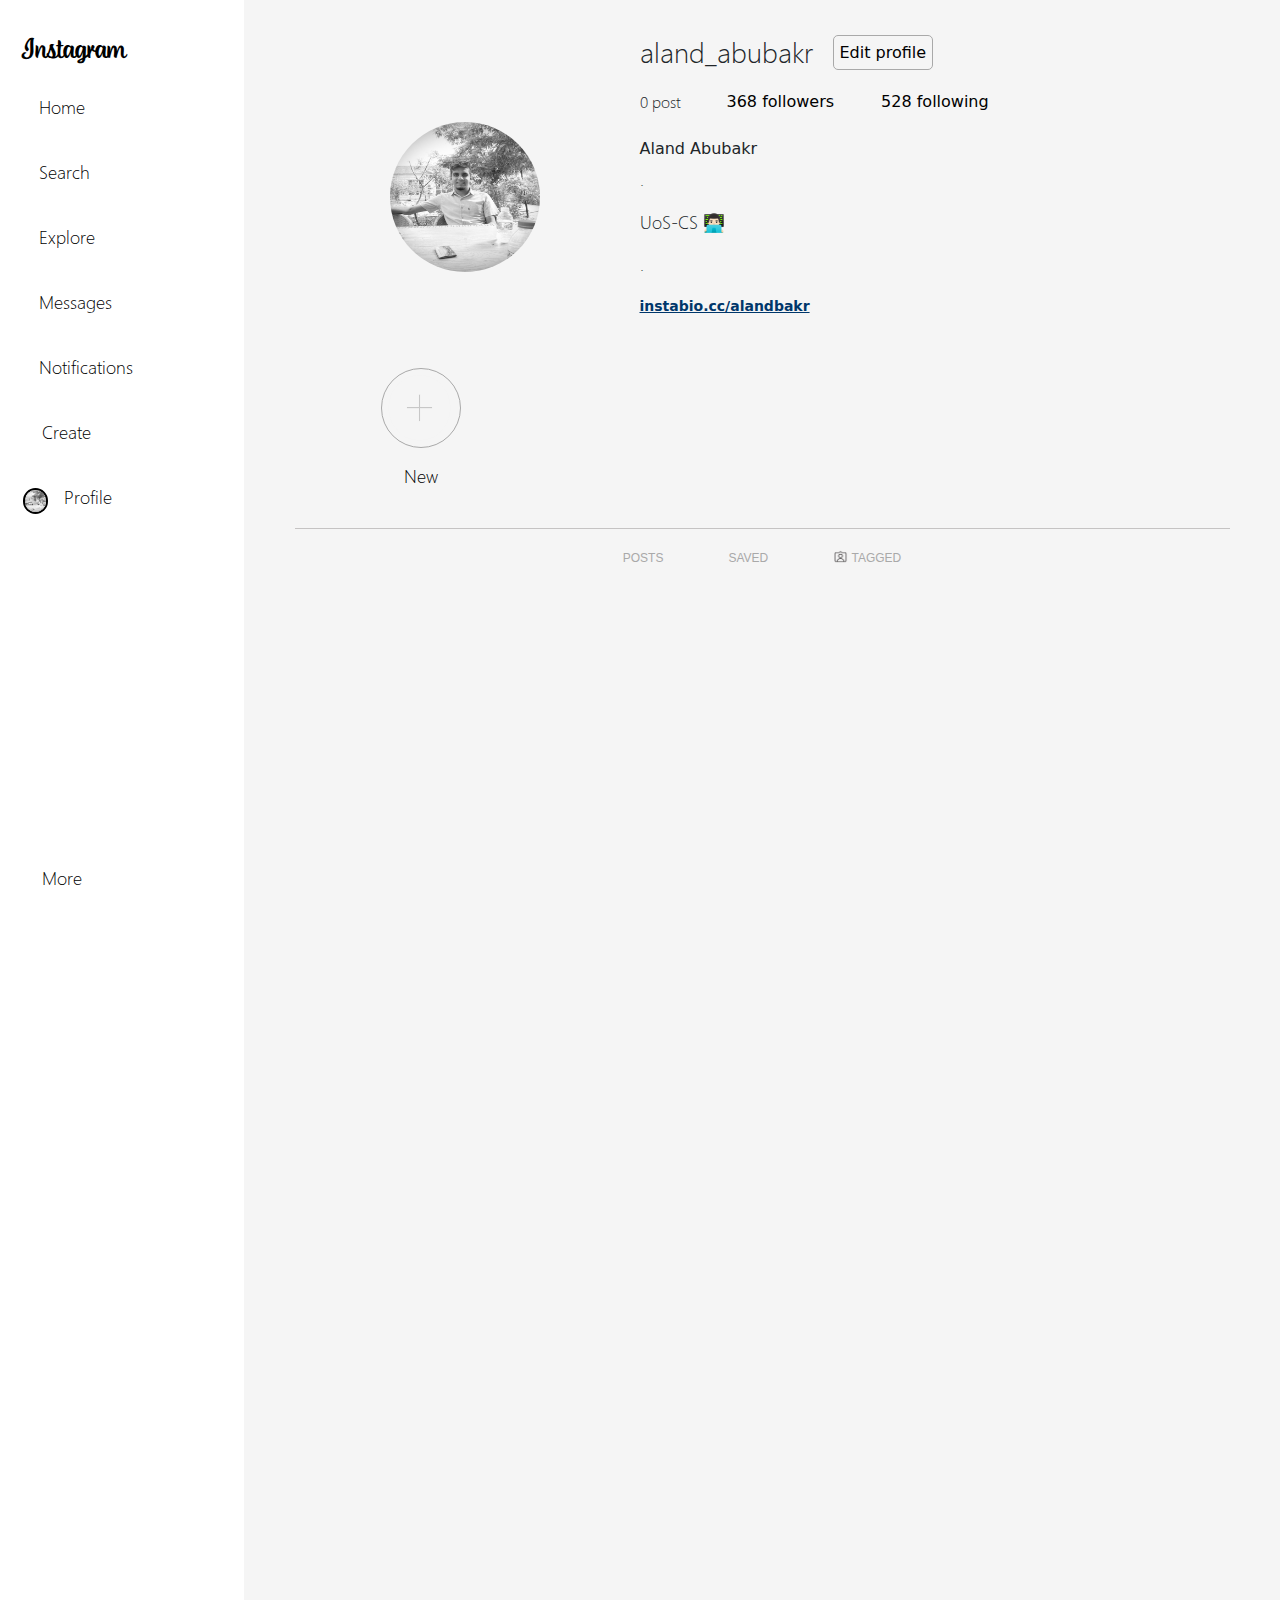
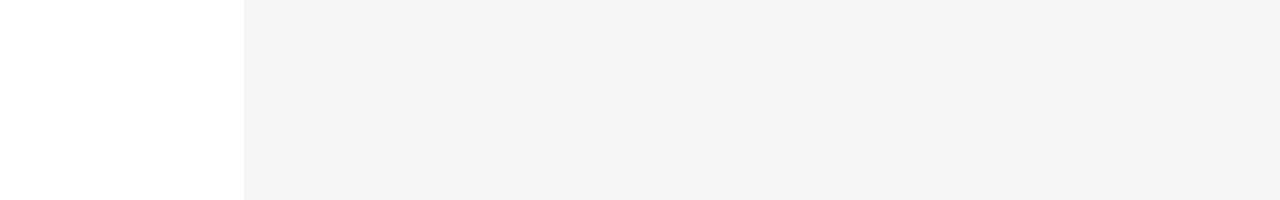
<file: index.html>
<!DOCTYPE html>
<html lang="en">
  <head>
    <meta charset="UTF-8" />
    <meta http-equiv="X-UA-Compatible" content="IE=edge" />
    <meta name="viewport" content="width=device-width, initial-scale=1.0" />
    <title>Instagram</title>
    <link rel="stylesheet" href="./BootstrapFile/css/bootstrap.min.css" />
    <link rel="stylesheet" href="./style.css" />
    <link
      rel="stylesheet"
      href="https://cdnjs.cloudflare.com/ajax/libs/font-awesome/6.2.0/css/all.min.css"
      integrity="sha512-xh6O/CkQoPOWDdYTDqeRdPCVd1SpvCA9XXcUnZS2FmJNp1coAFzvtCN9BmamE+4aHK8yyUHUSCcJHgXloTyT2A=="
      crossorigin="anonymous"
      referrerpolicy="no-referrer"
    />
  </head>
  <body>
    <div class="navv">
      <button class="settingBtn">
        <i class="fa-solid fa-gear"></i>
      </button>
      <button>
        aland_abubakr
        <p class="dot">...</p>
        <i class="fa-solid fa-angle-down"></i>
      </button>
      <button>
        <i class="fa-solid fa-user-plus"></i>
      </button>
    </div>
    <div class="list">
      <button class="instagramLogo">
        <i class="fa-brands fa-instagram"></i>
      </button>
      <button class="instagramFont">Instagram</button>
      <button class="" id="homeIcon">
        <div class="div" style="float: left; width: fit-content">
          <i class="fa-solid fa-house"></i>
        </div>
        <div style="float: left" class="ms-3">
          <p>Home</p>
        </div>
      </button>
      <button class="" id="searchIcon">
        <div style="float: left; width: fit-content">
          <i class="fa-solid fa-magnifying-glass"></i>
        </div>
        <div style="float: left" class="ms-3">
          <p>Search</p>
        </div>
      </button>
      <button class="" id="exploreIcon">
        <div style="float: left; width: fit-content">
          <i class="fa-regular fa-compass"></i>
        </div>
        <div style="float: left" class="ms-3">
          <p>Explore</p>
        </div>
      </button>
      <button class="" id="messagesIcon">
        <div style="float: left; width: fit-content">
          <i class="fa-brands fa-facebook-messenger"></i>
        </div>
        <div style="float: left" class="ms-3">
          <p>Messages</p>
        </div>
      </button>
      <button class="" id="notificationIcon">
        <div style="float: left; width: fit-content">
          <i class="fa-regular fa-heart"></i>
        </div>
        <div style="float: left" class="ms-3">
          <p>Notifications</p>
        </div>
      </button>
      <button class="ms-2" id="createIcon">
        <div style="float: left; width: fit-content">
          <i class="fa-regular fa-square-plus"></i>
        </div>
        <div style="float: left" class="ms-3">
          <p>Create</p>
        </div>
      </button>
      <button class="profileIcon" id="profileIcon">
        <div style="float: left; width: fit-content">
          <img src="./photo_2022-11-13_15-42-05.jpg" alt="" class="img1" />
        </div>
        <div style="float: left" class="ms-3">
          <p>Profile</p>
        </div>
      </button>
      <button style="position: fixed; bottom: 1px" class="ms-2" id="moreIcon">
        <div style="float: left; width: fit-content">
          <i class="fa-solid fa-bars"></i>
        </div>
        <div style="float: left" class="ms-3">
          <p>More</p>
        </div>
      </button>
    </div>
    <div class="list2">
      <button class="" id="homeIcon">
        <div class="div" style="float: left; width: fit-content">
          <i class="fa-solid fa-house"></i>
        </div>
        <div style="float: left" class="ms-3">
          <p>Home</p>
        </div>
      </button>
      <button class="" id="exploreIcon">
        <div style="float: left; width: fit-content">
          <i class="fa-regular fa-compass"></i>
        </div>
        <div style="float: left" class="ms-3">
          <p>Explore</p>
        </div>
      </button>
      <button class="ms-2" id="createIcon">
        <div style="float: left; width: fit-content">
          <i class="fa-regular fa-square-plus"></i>
        </div>
        <div style="float: left" class="ms-3">
          <p>Create</p>
        </div>
      </button>
      <button class="" id="messagesIcon">
        <div style="float: left; width: fit-content">
          <i class="fa-brands fa-facebook-messenger"></i>
        </div>
        <div style="float: left" class="ms-3">
          <p>Messages</p>
        </div>
      </button>
      <button class="profileIcon" id="profileIcon">
        <div style="float: left; width: fit-content">
          <img src="./photo_2022-11-13_15-42-05.jpg" alt="" class="img1" />
        </div>
        <div style="float: left" class="ms-3">
          <p>Profile</p>
        </div>
      </button>
    </div>
    <div class="profile">
      <section class="mainProfile">
        <div class="aaa">
          <div class="pro">
            <div id="image">
              <img
                src="./photo_2022-11-13_15-42-05.jpg"
                alt=""
                class="imgPro"
              />
            </div>
            <section class="account">
              <div class="user">
                <h3 class="username">aland_abubakr</h3>
                <button class="editPro">Edit profile</button>
                <button class="settingBtn">
                  <i class="fa-solid fa-gear"></i>
                </button>
              </div>
              <div class="info">
                <h6 class="postNum">0 post</h6>
                <button class="followersNum">368 followers</button>
                <button class="followingNum">528 following</button>
              </div>
              <div class="bio">
                <h6>Aland Abubakr</h6>
                <p>.</p>
                <p>UoS-CS 👨🏻‍💻</p>
                <p>.</p>
                <a href="https://instabio.cc/alandbakr" target="_blank"
                  >instabio.cc/alandbakr</a
                >
              </div>
            </section>
          </div>
          <div class="Hilight">
            <button class="plusBtn">
              <img class="imgBtnPlus" src="./Screenshot (31) copy.png" alt="" />
              <p style="padding-top: 15px" class="">New</p>
            </button>
          </div>
          <div class="post">
            <div class="button">
              <button class="postButton me-5">
                <h6><i class="fa-solid fa-table-cells"></i> POSTS</h6>
              </button>
              <button class="savedButton me-5">
                <h6><i class="fa-regular fa-bookmark"></i> SAVED</h6>
              </button>
              <button class="taggedButton">
                <h6>
                  <img
                    style="margin-bottom: 5px"
                    src="./5819260.png"
                    alt=""
                    width="15px"
                    height="13px"
                  />
                  TAGGED
                </h6>
              </button>
            </div>
          </div>
        </div>
      </section>
    </div>
    <div class="profile2">
      <section class="mainProfile">
        <div class="aaa">
          <div class="pro">
            <div id="image">
              <img
                src="./photo_2022-11-13_15-42-05.jpg"
                alt=""
                class="imgPro"
              />
            </div>
            <section>
              <div class="user">
                <h3 class="username">aland_abubakr</h3>
                <button class="settingBtn">
                  <i class="fa-solid fa-gear"></i>
                </button>
              </div>
              <button class="editPro">Edit profile</button>
            </section>
          </div>
          <div class="bio">
            <h6>Aland Abubakr</h6>
            <p>.</p>
            <p>UoS-CS 👨🏻‍💻</p>
            <p>.</p>
            <a href="https://instabio.cc/alandbakr" target="_blank"
              >instabio.cc/alandbakr</a
            >
          </div>
          <div class="Hilight">
            <button class="plusBtn">
              <img class="imgBtnPlus" src="./Screenshot (31) copy.png" alt="" />
              <p style="padding-top: 15px" class="">New</p>
            </button>
          </div>
          <div class="info">
            <h6 class="postNum">
              0
              <p>post</p>
            </h6>
            <button class="followersNum">
              368
              <p>followers</p>
            </button>
            <button class="followingNum">
              528
              <p>following</p>
            </button>
          </div>
          <div class="post">
            <button class="postButton">
              <h6><i class="fa-solid fa-table-cells"></i></h6>
            </button>
            <button class="savedButton">
              <h6><i class="fa-regular fa-bookmark"></i></h6>
            </button>
            <button class="taggedButton">
              <img src="./5819260.png" alt="" width="30px" height="30px" />
            </button>
          </div>
        </div>
      </section>
    </div>

    <script src="./index.js"></script>
  </body>
</html>
</file>
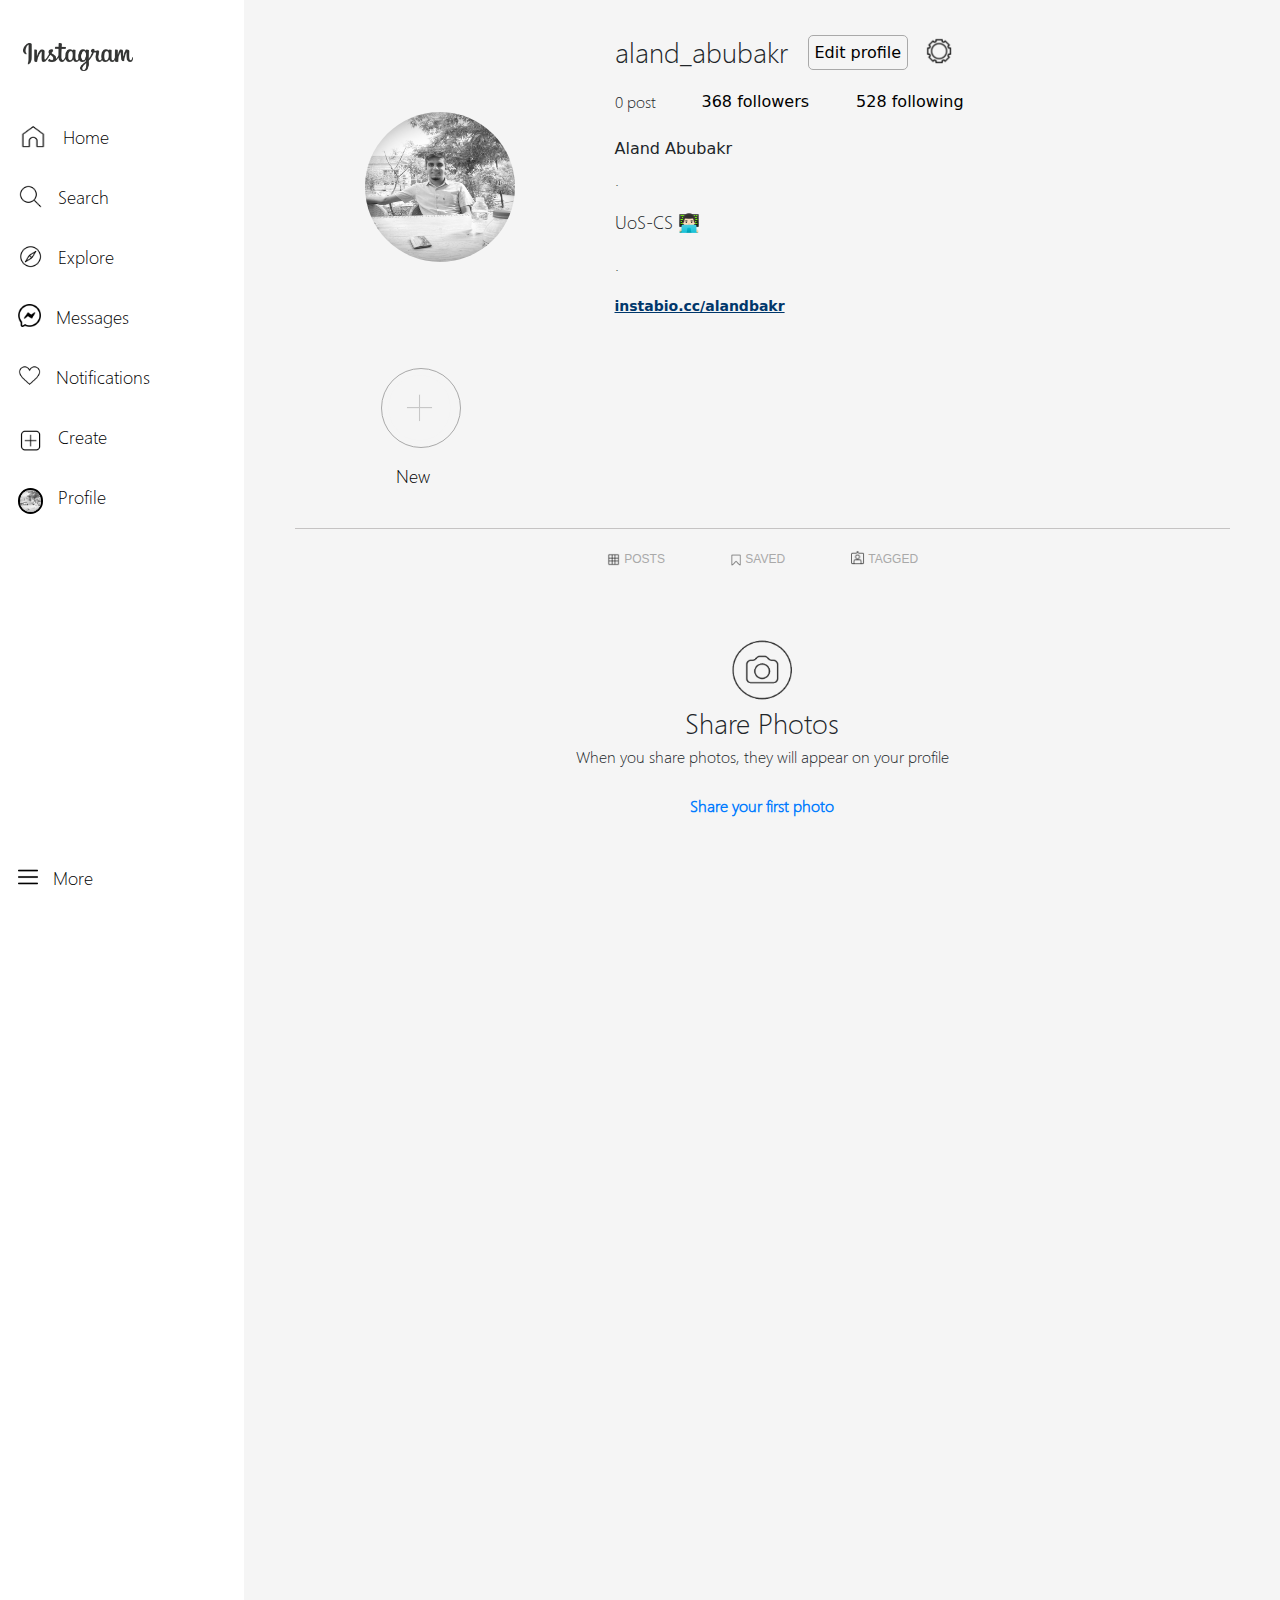
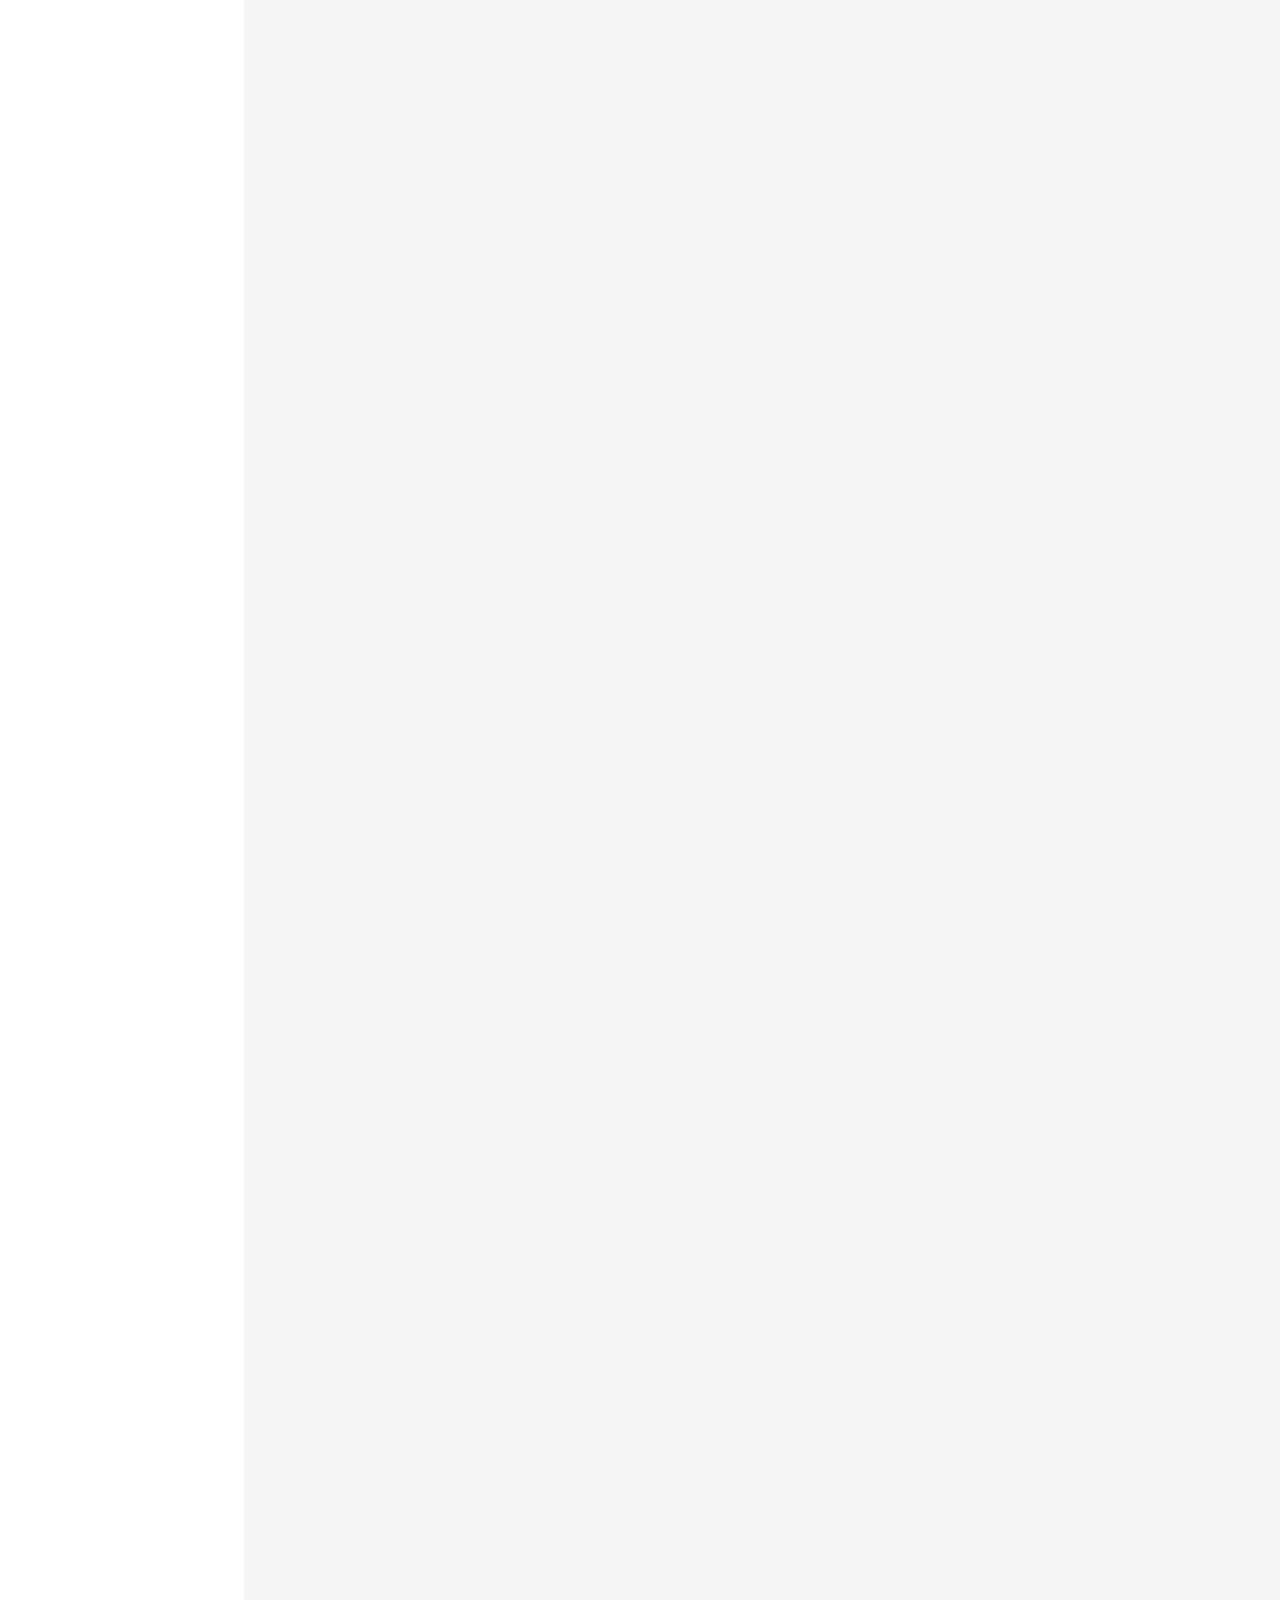
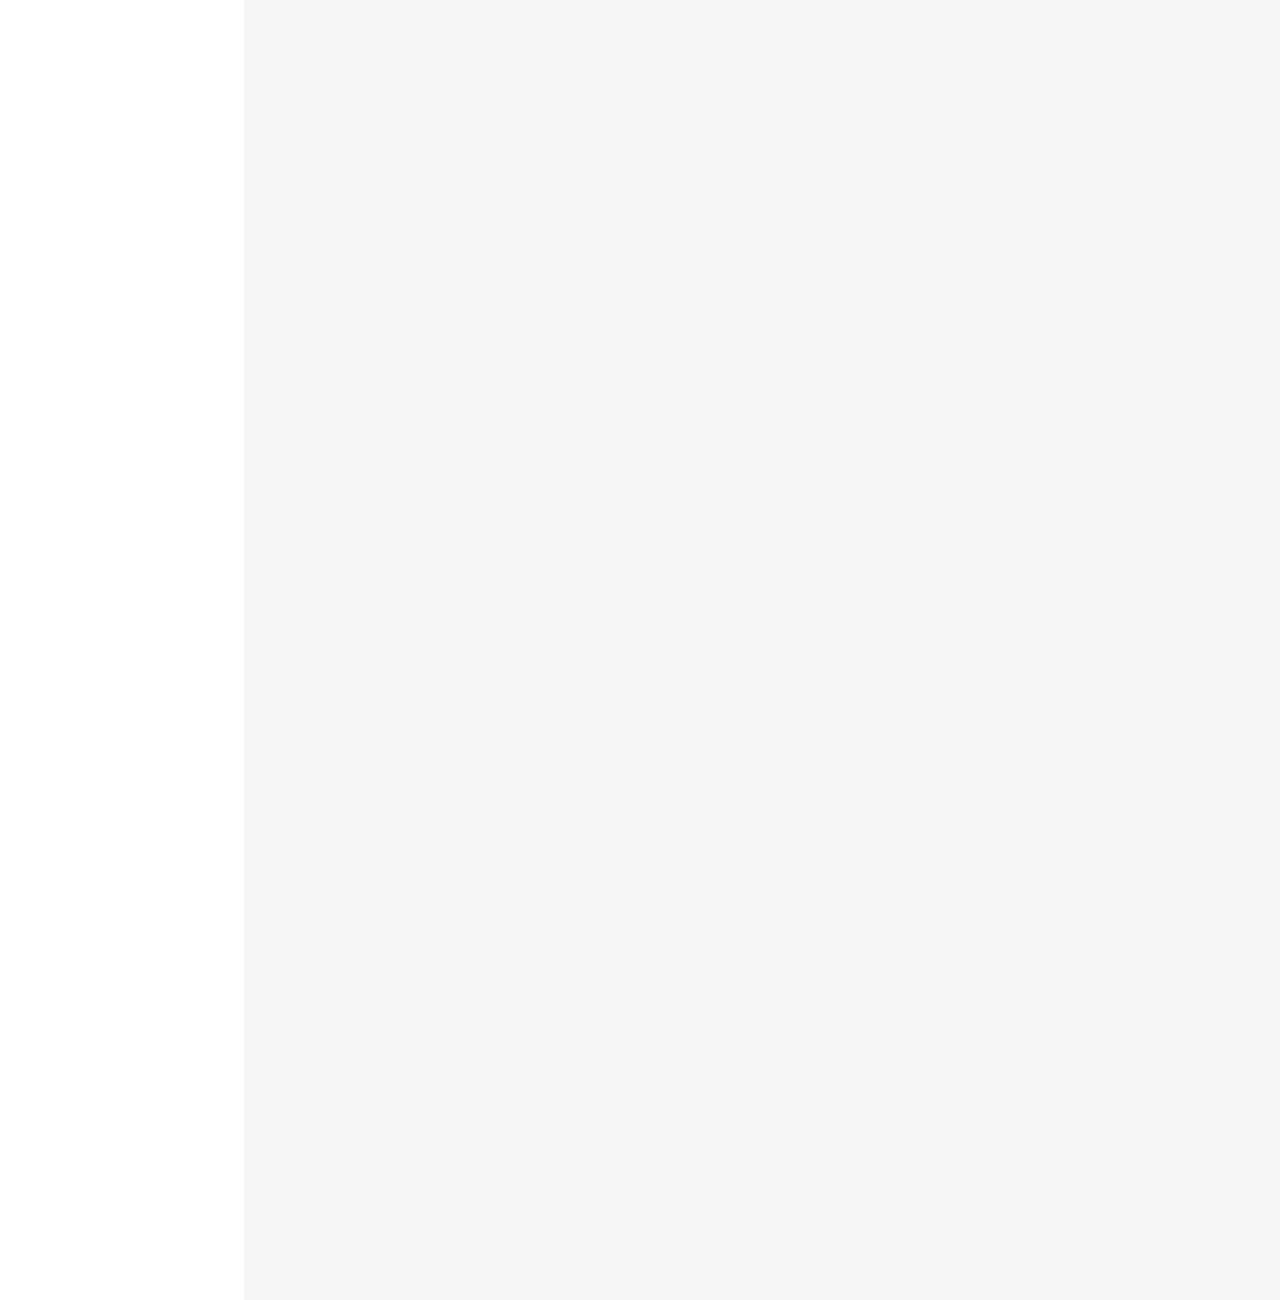
<file: public/index.html>
<!DOCTYPE html>
<html lang="en">
  <head>
    <meta charset="UTF-8" />
    <meta http-equiv="X-UA-Compatible" content="IE=edge" />
    <meta name="viewport" content="width=device-width, initial-scale=1.0" />
    <title>Instagram</title>
    <link rel="stylesheet" href="./BootstrapFile/css/bootstrap.min.css" />
    <link rel="stylesheet" href="./style.css" />
    <link
      rel="stylesheet"
      href="https://cdnjs.cloudflare.com/ajax/libs/font-awesome/6.2.0/css/all.min.css"
      integrity="sha512-xh6O/CkQoPOWDdYTDqeRdPCVd1SpvCA9XXcUnZS2FmJNp1coAFzvtCN9BmamE+4aHK8yyUHUSCcJHgXloTyT2A=="
      crossorigin="anonymous"
      referrerpolicy="no-referrer"
    />
  </head>
  <body>
    <div class="navv">
      <button class="settingBtn">
        <img src="./assets/gear.png" alt="" width="30px" height="30px" />
      </button>
      <button>
        aland_abubakr
        <p class="dot">...</p>
        <i class="fa-solid fa-angle-down"></i>
      </button>
      <button>
        <i class="fa-solid fa-user-plus"></i>
      </button>
    </div>
    <div class="list">
      <button class="instagramLogo">
        <img src="./assets/instagram.png" alt="" width="25px" height="25px" />
      </button>
      <button class="instagramFont">
        <img src="./assets/instagram logo name.png" alt="" width="110px" />
      </button>
      <button class="" id="homeIcon">
        <div class="homeLogo" style="float: left; width: fit-content">
          <img src="./assets/home.png" alt="" width="30px" height="25px" />
        </div>
        <div style="float: left">
          <p>Home</p>
        </div>
      </button>
      <button id="searchIcon">
        <div class="searchLogo" style="float: left; width: fit-content">
          <img src="./assets/search.png" alt="" width="25px" />
        </div>
        <div style="float: left">
          <p>Search</p>
        </div>
      </button>
      <button id="exploreIcon">
        <div class="exploreLogo" style="float: left; width: fit-content">
          <img src="./assets/compass.png" alt="" width="25px" />
        </div>
        <div style="float: left">
          <p>Explore</p>
        </div>
      </button>
      <button id="messagesIcon">
        <div class="messagesLogo" style="float: left; width: fit-content">
          <img src="./assets/messenger.png" alt="" width="23px" />
        </div>
        <div style="float: left">
          <p>Messages</p>
        </div>
      </button>
      <button id="notificationIcon">
        <div class="notificationsLogo" style="float: left; width: fit-content">
          <img src="./assets/like.png" alt="" width="23px" />
        </div>
        <div style="float: left">
          <p>Notifications</p>
        </div>
      </button>
      <button id="createIcon">
        <div class="creatLogo" style="float: left; width: fit-content">
          <img src="./assets/add.png" alt="" width="25px" />
        </div>
        <div style="float: left">
          <p>Create</p>
        </div>
      </button>
      <button class="profileIcon" id="profileIcon">
        <div style="float: left; width: fit-content">
          <img src="./photo_2022-11-13_15-42-05.jpg" alt="" class="img1" />
        </div>
        <div style="float: left">
          <p>Profile</p>
        </div>
      </button>
      <button style="position: fixed; bottom: 1px" id="moreIcon">
        <div class="moreLogo" style="float: left; width: fit-content">
          <img src="./assets/menu.png" alt="" width="20px" />
        </div>
        <div style="float: left">
          <p>More</p>
        </div>
      </button>
    </div>
    <div class="list2">
      <button class="" id="homeIcon">
        <div class="div" style="float: left; width: fit-content">
          <img src="./assets/home.png" alt="" width="30px" height="25px" />
        </div>
      </button>
      <button class="" id="exploreIcon">
        <div style="float: left; width: fit-content">
          <img src="./assets/compass.png" alt="" width="25px" />
        </div>
      </button>
      <button class="ms-2" id="createIcon">
        <div style="float: left; width: fit-content">
          <img src="./assets/add.png" alt="" width="25px" />
        </div>
      </button>
      <button class="" id="messagesIcon">
        <div style="float: left; width: fit-content">
          <img src="./assets/messenger.png" alt="" width="23px" />
        </div>
      </button>
      <button class="profileIcon" id="profileIcon">
        <div style="float: left; width: fit-content">
          <img src="./photo_2022-11-13_15-42-05.jpg" alt="" class="img1" />
        </div>
      </button>
    </div>
    <div class="profile">
      <section class="mainProfile">
        <div class="aaa">
          <div class="pro">
            <div id="image">
              <img
                src="./photo_2022-11-13_15-42-05.jpg"
                alt=""
                class="imgPro"
              />
            </div>
            <section class="account">
              <div class="user">
                <h3 class="username">aland_abubakr</h3>
                <button class="editPro">Edit profile</button>
                <button class="settingBtn">
                  <img
                    src="./assets/gear.png"
                    alt=""
                    width="30px"
                    height="30px"
                  />
                </button>
              </div>
              <div class="info">
                <h6 class="postNum">0 post</h6>
                <button class="followersNum">368 followers</button>
                <button class="followingNum">528 following</button>
              </div>
              <div class="bio">
                <h6>Aland Abubakr</h6>
                <p>.</p>
                <p>UoS-CS 👨🏻‍💻</p>
                <p>.</p>
                <a href="https://instabio.cc/alandbakr" target="_blank"
                  >instabio.cc/alandbakr</a
                >
              </div>
            </section>
          </div>
          <div class="Hilight">
            <button class="plusBtn">
              <img class="imgBtnPlus" src="./Screenshot (31) copy.png" alt="" />
              <p style="padding-top: 15px" class="">New</p>
            </button>
          </div>
          <div class="post">
            <div class="button">
              <button class="postButton me-5">
                <h6>
                  <img src="./assets/gallery.png" alt="" width="15px" /> POSTS
                </h6>
              </button>
              <button class="savedButton me-5">
                <h6>
                  <img src="./assets/bookmark.png" alt="" width="12px" /> SAVED
                </h6>
              </button>
              <button class="taggedButton">
                <h6>
                  <img
                    style="margin-bottom: 5px"
                    src="./assets/follower.png"
                    alt=""
                    width="15px"
                  />
                  TAGGED
                </h6>
              </button>
            </div>
          </div>
          <div class="possts">
            <img src="./Screenshot (33).png" alt="" />
            <h3>Share Photos</h3>
            <h6>When you share photos, they will appear on your profile</h6>
            <button><h6>Share your first photo</h6></button>
          </div>
        </div>
        <!-- <div class="footer">
          <div class="buttons">
            <button>Meta</button>
            <button>About</button>
            <button>Blog</button>
            <button>Jobs</button>
            <button>Help</button>
            <button>API</button>
            <button>Privacy</button>
            <button>Terms</button>
            <button>Top Accounts</button>
            <button>Locations</button>
            <button>Instagram Lite</button>
            <button>Contect Uploading & Non-Users</button>
            <button>
              aland_abubakr
              <p class="dot">...</p>
              <i class="fa-solid fa-angle-down"></i>
            </button>
          </div>
          <footer>
            <p>&copy; 2022 aland</p>
          </footer>
        </div> -->
      </section>
    </div>
    <div class="profile2">
      <section class="mainProfile">
        <div class="aaa">
          <div class="pro">
            <div id="image">
              <img
                src="./photo_2022-11-13_15-42-05.jpg"
                alt=""
                class="imgPro"
              />
            </div>
            <section>
              <div class="user">
                <h3 class="username">aland_abubakr</h3>
                <button class="settingBtn">
                  <img
                    src="./assets/gear.png"
                    alt=""
                    width="30px"
                    height="30px"
                  />
                </button>
              </div>
              <button class="editPro">Edit profile</button>
            </section>
          </div>
          <div class="bio">
            <h6>Aland Abubakr</h6>
            <p>.</p>
            <p>UoS-CS 👨🏻‍💻</p>
            <p>.</p>
            <a href="https://instabio.cc/alandbakr" target="_blank"
              >instabio.cc/alandbakr</a
            >
          </div>
          <div class="Hilight">
            <button class="plusBtn">
              <img class="imgBtnPlus" src="./Screenshot (31) copy.png" alt="" />
              <p style="padding-top: 15px" class="">New</p>
            </button>
          </div>
          <div class="info">
            <h6 class="postNum">
              0
              <p>post</p>
            </h6>
            <button class="followersNum">
              368
              <p>followers</p>
            </button>
            <button class="followingNum">
              528
              <p>following</p>
            </button>
          </div>
          <div class="post">
            <button class="postButton">
              <h6><img src="./assets/gallery.png" alt="" width="30px" /></h6>
            </button>
            <button class="savedButton">
              <h6><img src="./assets/bookmark.png" alt="" width="25px" /></h6>
            </button>
            <button class="taggedButton">
              <h6>
                <img
                  style="margin-bottom: 5px"
                  src="./assets/follower.png"
                  alt=""
                  width="25px"
                />
              </h6>
            </button>
          </div>
          <div class="possts">
            <img src="./Screenshot (33).png" alt="" />
            <h3>Share Photos</h3>
            <h6>When you share photos, they will appear on your profile</h6>
            <button><h6>Share your first photo</h6></button>
          </div>
        </div>
      </section>
    </div>

    <script src="./index.js"></script>
  </body>
</html>
</file>
<file: style.css>
@font-face {
    font-family: instagramFont;
    src: url(./Fontspring-DEMO-blue_vinyl_regular_ps_ot.otf);
}

@font-face {
    font-family: instaUser;
    src: url(./segoeuil.ttf);
}

@media (min-width: 1264px) {

    .navv {
        display: none;
    }

    /* list edit */

    .list2 {
        display: none;
    }

    .list {
        width: 244px;
        flex-direction: column;
        box-sizing: border-box;
        display: flex;
        padding-top: 8px;
        padding-right: 12px;
        padding-left: 12px;
        padding-bottom: 20px;
        align-items: flex-start;
        height: 100vh;
        background-color: white;
        position: fixed;
        left: 0;
        bottom: 0;
    }

    .list button {
        background-color: white;
        border: 0ch;
        text-align: start;
        width: 200px;
        height: 35px;
        align-items: center;
        font-size: 1.25rem;
        margin-top: 30px;
        margin-left: 5px;

    }

    .list .instagramFont {
        font-family: instagramFont;
        font-size: 1.6rem;
        margin-top: 20px;
        margin-left: 5px;
    }

    .instagramLogo {
        display: none;
    }

    p {
        font-family: instaUser;
        font-size: 1.1rem;
        font: 100;
    }

    button#homeIcon:hover {
        background-color: whitesmoke;
        border-radius: 20px;
        transform: scale(1.01);
    }

    button#searchIcon:hover {
        background-color: whitesmoke;
        border-radius: 20px;
        transform: scale(1.01);
    }

    button#exploreIcon:hover {
        background-color: whitesmoke;
        border-radius: 20px;
        transform: scale(1.01);
    }

    button#messagesIcon:hover {
        background-color: whitesmoke;
        border-radius: 20px;
        transform: scale(1.01);
    }

    button#notificationIcon:hover {
        background-color: whitesmoke;
        border-radius: 20px;
        transform: scale(1.01);
    }

    button#createIcon:hover {
        background-color: whitesmoke;
        border-radius: 20px;
        transform: scale(1.01);
    }

    button#profileIcon:hover {
        background-color: whitesmoke;
        border-radius: 20px;
        transform: scale(1.01);
    }

    button#moreIcon:hover {
        background-color: whitesmoke;
        border-radius: 20px;
        transform: scale(1.01);
    }

    .profile {
        width: calc(100% - 244px);
    }
}

@media (min-width: 767px) and (max-width: 1264px) {

    .navv {
        display: none;
    }

    .list2 {
        display: none;
    }

    .list {
        width: 72px;
        flex-direction: column;
        box-sizing: border-box;
        display: flex;
        padding-top: 8px;
        padding-right: 12px;
        padding-left: 12px;
        padding-bottom: 20px;
        align-items: flex-start;
        height: 100vh;
    }

    .list button p {
        display: none;
    }

    .list .instagramFont {
        display: none;
    }

    .list .instagramLogo {
        font-size: 1.75rem;
    }

    .list button {
        background-color: white;
        border: 0ch;
        text-align: start;
        width: fit-content;
        height: 35px;
        align-items: center;
        font-size: 1.25rem;
        margin-top: 30px;
        margin-left: 5px;
    }

    .list .instagramLogo:hover {
        background-color: whitesmoke;
        border-radius: 20px;
        transform: scale(1.1);
    }

    button#homeIcon:hover {
        background-color: whitesmoke;
        border-radius: 20px;
        transform: scale(1.1);
    }

    button#searchIcon:hover {
        background-color: whitesmoke;
        border-radius: 20px;
        transform: scale(1.1);
    }

    button#exploreIcon:hover {
        background-color: whitesmoke;
        border-radius: 20px;
        transform: scale(1.1);
    }

    button#messagesIcon:hover {
        background-color: whitesmoke;
        border-radius: 20px;
        transform: scale(1.1);
    }

    button#notificationIcon:hover {
        background-color: whitesmoke;
        border-radius: 20px;
        transform: scale(1.1);
    }

    button#createIcon:hover {
        background-color: whitesmoke;
        border-radius: 20px;
        transform: scale(1.1);
    }

    button#profileIcon:hover {
        background-color: whitesmoke;
        border-radius: 20px;
        transform: scale(1.1);
    }

    button#moreIcon:hover {
        background-color: whitesmoke;
        border-radius: 20px;
        transform: scale(1.1);
    }

    .profile {
        width: calc(100% - 72px);
    }

    .pro {
        margin-left: -70px;
    }

    .Hilight {
        margin-left: -50px;
    }
}

@media (max-width: 767px) {
    .navv {
        background-color: white;
        width: 100%;
        height: 40px;
        box-sizing: border-box;
        display: flex;
        flex-direction: row;
        display: flex;
        justify-content: space-between;
        position: fixed;
        top: 0;
    }

    .navv .settingBtn {
        width: fit-content;
        border: 0ch;
        background-color: white;
        font-size: 1.50rem;
    }

    .navv button {
        border: 0ch;
        background-color: white;
        display: flex;
        align-items: center;
    }

    .list {
        display: none;
    }

    .list2 {
        background-color: white;
        width: 100%;
        height: 40px;
        box-sizing: border-box;
        display: flex;
        flex-direction: row;
        display: flex;
        justify-content: space-evenly;
        position: fixed;
        bottom: 0;
    }

    .list2 button {
        background-color: white;
        border: 0ch;
        text-align: start;
        width: fit-content;
        height: 35px;
        display: flex;
        justify-content: space-evenly;
        align-items: center;
        font-size: 1.25rem;
    }

    .list2 p {
        display: none;
    }

    .profile {
        max-height: calc(100% - 40px);
        width: 100%;
    }

    .pro {
        margin-left: -60px;
        margin-top: 30px;
    }

    .Hilight {
        margin-left: -50px;
    }

    .account {
        margin-top: 50px;
        margin-left: -40px;
    }
}

body {
    height: 200vh;
    display: flex;
}

p {
    font-family: instaUser;
    font-size: 1.1rem;
    font: 100;
}

.img1 {
    width: 25px;
    height: 26px;
    border-radius: 500px 500px;
    border: 2px solid black;
}

@media (min-width: 736px) {

    .profile2 {
        display: none;
    }

    .aaa {
        padding: 30px 20px 0;
        box-sizing: content-box;
    }

    .pro {

        display: flex;
    }

    .imgPro {
        margin-top: 92px;
        margin-left: 95px;
        width: 150px;
        height: 150px;
        border-radius: 500px 500px;
    }

    .account {
        display: grid;
        padding-left: 100px;
    }

    .user {
        background-color: whitesmoke;
        display: flex;
        width: fit-content;
        height: 40px;
        padding-top: 5px;
    }

    .username {
        width: fit-content;
        height: fit-content;
        font-family: instaUser;
    }

    .editPro {
        width: fit-content;
        margin-left: 20px;
        background-color: whitesmoke;
        border: 0.5px solid darkgray;
        border-radius: 5px;
    }

    .settingBtn {
        width: fit-content;
        border: 0ch;
        background-color: whitesmoke;
        margin-left: 10px;
        font-size: 1.50rem;
    }

    .info {
        width: fit-content;
        height: fit-content;
        display: flex;
        margin-top: 15px;
    }

    .postNum {
        width: fit-content;
        font-family: instaUser;
        margin-top: 7px;
    }

    .followersNum {
        width: fit-content;
        margin-left: 40px;
        border: 0ch;
        background-color: whitesmoke;
    }

    .followingNum {
        border: 0ch;
        width: fit-content;
        margin-left: 35px;
        background-color: whitesmoke;

    }

    .bio {
        width: fit-content;
        height: fit-content;
        margin-top: 20px;
    }

    .Hilight {
        height: 210px;
        /* background-color: whitesmoke; */
    }

    .imgBtnPlus {
        border: 0ch;
        height: 80px;
        width: 80px;
        border: 1px solid darkgrey;
        border-radius: 500px;
    }

    .plusBtn {
        border: 0ch;
        padding-top: 50px;
        margin-left: 80px;
        background-color: whitesmoke;
    }

    .post {
        border-top: 1px solid rgb(197, 195, 195);
        background-color: whitesmoke;
        width: auto;
        height: 53px;
        display: flex;
        justify-content: center;
        margin-right: 0;
    }

    .post button {
        border: 0ch;
        font-family: Arial, sans-serif;
        color: darkgray;
        width: fit-content;
        background-color: whitesmoke;
    }

    .post .button h6 {
        font-size: 0.75rem;
        margin-top: 20px;
    }

    .post .button .postButton:focus {
        border-top: 0.1rem solid black;
        font-style: initial;
        color: black;
    }

    .post .button .savedButton:focus {
        border-top: 0.1rem solid black;
        color: black;
    }

    .post .button .taggedButton:focus {
        border-top: 0.1rem solid black;
        color: black;
    }
}


@media (max-width: 736px) {
    body {
        background-color: whitesmoke;
    }

    body {
        display: block;
    }

    .profile {
        display: none;
    }

    .navv {
        background-color: white;
        width: 100%;
        height: 40px;
        box-sizing: border-box;
        display: flex;
        flex-direction: row;
        display: flex;
        justify-content: space-between;
        position: fixed;
        top: 0;
    }

    .navv .settingBtn {
        width: fit-content;
        border: 0ch;
        background-color: white;
        font-size: 1.50rem;
    }

    .navv button {
        border: 0ch;
        background-color: white;
        display: flex;
        align-items: center;
    }

    .aaa {
        padding: 30px 20px 0;
        box-sizing: content-box;
    }

    .pro {
        background-color: whitesmoke;
        display: flex;
        margin-left: 0px;
        margin-top: 0;
    }

    .imgPro {
        margin-top: 30px;
        width: 77px;
        height: 77px;
        border-radius: 50px 50px;
    }

    .account {
        background-color: whitesmoke;
        display: grid;
        padding-left: 35px;
    }

    .user {
        background-color: whitesmoke;
        display: flex;
        width: auto;
        height: 40px;
        margin-left: 30px;
        padding-top: 35px;
    }

    .username {
        width: fit-content;
        height: fit-content;
        font-family: instaUser;
    }

    .editPro {
        width: 245px;
        background-color: whitesmoke;
        border: 0.5px solid darkgray;
        margin-top: 40px;
        margin-left: 30px;
        border-radius: 5px;
    }

    .user .settingBtn {
        width: fit-content;
        border: 0ch;
        background-color: whitesmoke;
        margin-bottom: 100px;
        margin-left: 10px;
        font-size: 1.50rem;
    }


    .bio {
        width: fit-content;
        height: fit-content;
        margin-top: 30px;
    }

    .Hilight {
        height: 210px;
        background-color: whitesmoke;
        margin-left: 0;
    }

    .imgBtnPlus {
        border: 0ch;
        height: 64px;
        width: 64px;
        border: 1px solid darkgrey;
        border-radius: 500px;
    }

    .plusBtn {
        border: 0ch;
        padding-top: 20px;
        margin-left: -15px;
        background-color: whitesmoke;
    }

    .info {
        border-top: 1px solid rgb(197, 195, 195);
        display: flex;
        justify-content: space-evenly;
        margin-top: -50px;
    }


    .postNum p {
        font-family: instaUser;
    }

    .followersNum p {
        font-family: instaUser;
    }

    .followingNum p {
        font-family: instaUser;
    }

    .postNum {
        text-align: center;
        width: 33.3333333%;
        margin-top: 5px;
    }

    .followersNum {
        width: 33.3333333%;
        border: 0ch;
        background-color: whitesmoke;
    }

    .followingNum {
        border: 0ch;
        width: 33.3333333%;
        background-color: whitesmoke;
    }

    .post {
        border-top: 1px solid rgb(197, 195, 195);
        display: flex;
        justify-content: center;
    }

    .post button.postButton {
        width: 33.33333333%;
    }

    .post button.savedButton {
        width: 33.33333333%;
    }

    .post button.taggedButton {
        width: 33.33333333%;
        color: darkgray;
    }

    .post button {
        border: 0ch;
        font-family: Arial, sans-serif;
        color: darkgray;
        background-color: whitesmoke;
    }

    .post button h6 {
        font-size: 1.5rem;
        margin-top: 10px;
    }

    .post .postButton:focus {
        border-top: 0.1rem solid black;
        font-style: initial;
        color: rgb(0, 140, 255);
    }

    .post .savedButton:focus {
        border-top: 0.1rem solid black;
        color: rgb(0, 140, 255);
    }

    .post .taggedButton:focus {
        border-top: 0.1rem solid black;
        color: rgb(0, 140, 255);
    }
}

.mainProfile {
    background-color: whitesmoke;
    display: flex;
}

.aaa {
    flex-grow: 1;
    margin: 0 auto 30px;
    max-width: 935px;
    width: 100%;
    margin-bottom: 0;
}

.profile {
    margin-left: auto;
    background-color: whitesmoke;
}

.dot {
    color: white;
}

a {
    overflow: hidden;
    color: rgb(0, 55, 107);
    text-overflow: ellipsis;
    font-weight: 600;
    font-size: 14px;
    line-height: 18px;
}
</file>
<file: public/style.css>
@font-face {
    font-family: instagramFont;
    src: url(./Fontspring-DEMO-blue_vinyl_regular_ps_ot.otf);
}

@font-face {
    font-family: instaUser;
    src: url(./segoeuil.ttf);
}

@media (min-width: 1264px) {

    .navv {
        display: none;
    }

    /* list edit */

    .list2 {
        display: none;
    }

    .list {
        width: 244px;
        flex-direction: column;
        box-sizing: border-box;
        display: flex;
        padding-top: 8px;
        padding-right: 12px;
        padding-left: 12px;
        padding-bottom: 20px;
        align-items: flex-start;
        height: 100vh;
        background-color: white;
        position: fixed;
        left: 0;
        bottom: 0;
    }

    .list button {
        background-color: white;
        border: 0ch;
        text-align: start;
        width: 200px;
        height: 35px;
        align-items: center;
        font-size: 1.25rem;
    }

    .list button#homeIcon {
        margin-top: 50px;
    }

    .list .instagramFont {
        margin-top: 30px;
        margin-left: 5px;
    }

    .instagramLogo {
        display: none;
    }

    .homeLogo img {
        display: flex;
        align-items: center;
    }

    .searchLogo img {
        display: flex;
        align-items: center;
    }

    .exploreLogo img {
        display: flex;
        align-items: center;
    }

    .messagesLogo img {
        margin-bottom: 10px;
    }

    .notificationsLogo img {
        margin-bottom: 10px;
    }

    .moreLogo img {
        margin-bottom: 10px;
    }

    p {
        font-family: instaUser;
        display: flex;
        align-items: center;
        font-size: 1.1rem;
        margin-left: 15px;
        font: 100%;
    }
    .bio p {
        margin-left: 0;
    }

    button#homeIcon:hover {
        background-color: whitesmoke;
        border-radius: 20px;
        transform: scale(1.01);
    }

    button#searchIcon:hover {
        background-color: whitesmoke;
        border-radius: 20px;
        transform: scale(1.01);
    }

    button#exploreIcon:hover {
        background-color: whitesmoke;
        border-radius: 20px;
        transform: scale(1.01);
    }

    button#messagesIcon:hover {
        background-color: whitesmoke;
        border-radius: 20px;
        transform: scale(1.01);
    }

    button#notificationIcon:hover {
        background-color: whitesmoke;
        border-radius: 20px;
        transform: scale(1.01);
    }

    button#createIcon:hover {
        background-color: whitesmoke;
        border-radius: 20px;
        transform: scale(1.01);
    }

    button#profileIcon:hover {
        background-color: whitesmoke;
        border-radius: 20px;
        transform: scale(1.01);
    }

    button#moreIcon:hover {
        background-color: whitesmoke;
        border-radius: 20px;
        transform: scale(1.01);
    }

    button#searchIcon {
        margin-top: 25px;
    }

    button#exploreIcon {
        margin-top: 25px;
    }

    button#messagesIcon {
        margin-top: 25px;
    }

    button#notificationIcon {
        margin-top: 25px;
    }

    button#createIcon {
        margin-top: 25px;
    }

    button#profileIcon {
        margin-top: 25px;
    }

    .profile {
        width: calc(100% - 244px);
    }

    .imgPro {
        margin-top: 82px;
        margin-left: 70px;
        width: 150px;
        height: 150px;
        border-radius: 500px 500px;
    }
}

@media (min-width: 767px) and (max-width: 1264px) {

    .navv {
        display: none;
    }

    .list2 {
        display: none;
    }

    .list {
        width: 72px;
        flex-direction: column;
        box-sizing: border-box;
        display: flex;
        padding-top: 8px;
        padding-right: 12px;
        padding-left: 12px;
        padding-bottom: 20px;
        align-items: flex-start;
        height: 100vh;
        background-color: white;
        position: fixed;
        left: 0;
        bottom: 0;
    }

    .list button p {
        display: none;
    }

    .list .instagramFont {
        display: none;
    }



    .list button {
        background-color: white;
        border: 0ch;
        text-align: start;
        width: fit-content;
        height: 35px;
        align-items: center;
        font-size: 1.25rem;
        margin-top: 30px;
    }

    .list .instagramLogo:hover {
        background-color: whitesmoke;
        border-radius: 20px;
        transform: scale(1.1);
    }

    button#homeIcon:hover {
        background-color: whitesmoke;
        border-radius: 20px;
        transform: scale(1.1);
    }

    button#searchIcon:hover {
        background-color: whitesmoke;
        border-radius: 20px;
        transform: scale(1.1);
    }

    button#exploreIcon:hover {
        background-color: whitesmoke;
        border-radius: 20px;
        transform: scale(1.1);
    }

    button#messagesIcon:hover {
        background-color: whitesmoke;
        border-radius: 20px;
        transform: scale(1.1);
    }

    button#notificationIcon:hover {
        background-color: whitesmoke;
        border-radius: 20px;
        transform: scale(1.1);
    }

    button#createIcon:hover {
        background-color: whitesmoke;
        border-radius: 20px;
        transform: scale(1.1);
    }

    button#profileIcon:hover {
        background-color: whitesmoke;
        border-radius: 20px;
        transform: scale(1.1);
    }

    button#moreIcon:hover {
        background-color: whitesmoke;
        border-radius: 20px;
        transform: scale(1.1);
    }

    .profile {
        width: calc(100% - 72px);
    }

    .Hilight {
        margin-left: -50px;
    }

    .imgPro {
        margin-top: 85px;
        margin-left: 35px;
        width: 150px;
        height: 150px;
        border-radius: 500px 500px;
    }

    .account {
        margin-left: -50px;
    }
}

@media (max-width: 767px) {
    .navv {
        background-color: white;
        width: 100%;
        height: 40px;
        box-sizing: border-box;
        display: flex;
        flex-direction: row;
        display: flex;
        justify-content: space-between;
        position: fixed;
        top: 0;
    }

    .navv .settingBtn {
        width: fit-content;
        border: 0ch;
        background-color: white;
        font-size: 1.50rem;
    }

    .navv button {
        border: 0ch;
        background-color: white;
        display: flex;
        align-items: center;
    }

    .list {
        display: none;
    }

    .list2 {
        background-color: white;
        width: 100%;
        height: 40px;
        box-sizing: border-box;
        display: flex;
        flex-direction: row;
        display: flex;
        justify-content: space-evenly;
        position: fixed;
        bottom: 0;
    }

    .list2 button {
        background-color: white;
        border: 0ch;
        text-align: start;
        width: fit-content;
        height: 35px;
        display: flex;
        justify-content: space-evenly;
        align-items: center;
        font-size: 1.25rem;
    }

    .profile {
        max-height: calc(100% - 40px);
        width: 100%;
    }

    .pro {
        margin-left: -60px;
        margin-top: 10px;
    }

    .Hilight {
        margin-left: -50px;
    }


    .account {
        margin-top: 50px;
        margin-left: -40px;
    }
}

body {
    height: 500vh;
    display: flex;
}

p {
    font-family: instaUser;
    font-size: 1.1rem;
    font: 100;
}

.img1 {
    width: 25px;
    height: 26px;
    border-radius: 500px 500px;
    border: 2px solid black;
}

@media (min-width: 737px) and (max-width: 766px) {
    .imgPro {
        margin-top: 97px;
        margin-left: 95px;
        width: 150px;
        height: 150px;
        border-radius: 500px 500px;
    }
}

@media (min-width: 736px) {

    .profile2 {
        display: none;
    }

    .aaa {
        padding: 30px 20px 0;
        box-sizing: content-box;
    }

    .pro {
        display: flex;
    }

    .account {
        display: grid;
        padding-left: 100px;
    }

    .user {
        background-color: whitesmoke;
        display: flex;
        width: fit-content;
        height: 40px;
        padding-top: 5px;
    }

    .username {
        width: fit-content;
        height: fit-content;
        font-family: instaUser;
    }

    .editPro {
        width: fit-content;
        margin-left: 20px;
        background-color: whitesmoke;
        border: 0.5px solid darkgray;
        border-radius: 5px;
    }

    .user .settingBtn {
        width: fit-content;
        border: 0ch;
        background-color: whitesmoke;
        margin-left: 10px;
        font-size: 1.50rem;
    }

    .user .settingBtn img {
        margin-bottom: 20px;
    }

    .info {
        width: fit-content;
        height: fit-content;
        display: flex;
        margin-top: 15px;
    }

    .postNum {
        width: fit-content;
        font-family: instaUser;
        margin-top: 7px;
    }

    .followersNum {
        width: fit-content;
        margin-left: 40px;
        border: 0ch;
        background-color: whitesmoke;
    }

    .followingNum {
        border: 0ch;
        width: fit-content;
        margin-left: 35px;
        background-color: whitesmoke;

    }

    .bio {
        width: fit-content;
        height: fit-content;
        margin-top: 20px;
    }

    .Hilight {
        height: 210px;
    }

    .imgBtnPlus {
        border: 0ch;
        height: 80px;
        width: 80px;
        border: 1px solid darkgrey;
        border-radius: 500px;
    }

    .plusBtn {
        border: 0ch;
        padding-top: 50px;
        margin-left: 80px;
        background-color: whitesmoke;
    }

    .post {
        border-top: 1px solid rgb(197, 195, 195);
        background-color: whitesmoke;
        width: auto;
        height: 53px;
        display: flex;
        justify-content: center;
        margin-right: 0;
    }

    .post button {
        border: 0ch;
        font-family: Arial, sans-serif;
        color: darkgray;
        width: fit-content;
        background-color: whitesmoke;
    }

    .post .button h6 {
        font-size: 0.75rem;
        margin-top: 20px;
    }

    .post .button .postButton:focus {
        border-top: 0.1rem solid black;
        font-style: initial;
        color: black;
    }

    .post .button .savedButton:focus {
        border-top: 0.1rem solid black;
        color: black;
    }

    .post .button .taggedButton:focus {
        border-top: 0.1rem solid black;
        color: black;
    }

    .aaa .possts {
        display: grid;
        justify-items: center;
        margin-top: 50px;
        font-family: instaUser;
        text-align: center;
    }

    .aaa .possts img {
        width: 80px;
    }

    .aaa .possts button {
        border: none;
        background-color: whitesmoke;
    }

    .aaa .possts button h6 {
        margin-top: 20px;
        font-weight: bolder;
        color: rgb(0, 123, 255);
    }
}


@media (max-width: 736px) {
    body {
        background-color: whitesmoke;
    }

    body {
        display: block;
    }

    .profile {
        display: none;
    }

    .navv {
        background-color: white;
        width: 100%;
        height: 40px;
        box-sizing: border-box;
        display: flex;
        flex-direction: row;
        display: flex;
        justify-content: space-between;
        position: fixed;
        top: 0;
    }

    .navv .settingBtn {
        width: fit-content;
        border: 0ch;
        background-color: white;
        font-size: 1.50rem;
    }

    .navv button {
        border: 0ch;
        background-color: white;
        display: flex;
        align-items: center;
    }

    .aaa {
        padding: 30px 20px 0;
        box-sizing: content-box;
    }

    .pro {
        background-color: whitesmoke;
        display: flex;
        margin-left: 0px;
        margin-top: 0;
    }

    .imgPro {
        margin-top: 30px;
        width: 77px;
        height: 77px;
        border-radius: 50px 50px;
    }

    .account {
        background-color: whitesmoke;
        display: grid;
        padding-left: 35px;
    }

    .user {
        background-color: whitesmoke;
        display: flex;
        width: auto;
        height: 40px;
        margin-left: 30px;
        padding-top: 35px;
    }

    .username {
        width: fit-content;
        height: fit-content;
        font-family: instaUser;
    }

    .editPro {
        width: 245px;
        background-color: whitesmoke;
        border: 0.5px solid darkgray;
        margin-top: 40px;
        margin-left: 30px;
        border-radius: 5px;
    }

    .user .settingBtn {
        width: fit-content;
        border: 0ch;
        background-color: whitesmoke;
        margin-bottom: 100px;
        margin-left: 10px;
        font-size: 1.50rem;
    }


    .bio {
        width: fit-content;
        height: fit-content;
        margin-top: 30px;
    }

    .Hilight {
        height: 210px;
        background-color: whitesmoke;
        margin-left: 0;
    }

    .imgBtnPlus {
        border: 0ch;
        height: 64px;
        width: 64px;
        border: 1px solid darkgrey;
        border-radius: 500px;
    }

    .plusBtn {
        border: 0ch;
        padding-top: 20px;
        margin-left: -15px;
        background-color: whitesmoke;
    }

    .info {
        border-top: 1px solid rgb(197, 195, 195);
        display: flex;
        justify-content: space-evenly;
        margin-top: -50px;
    }


    .postNum p {
        font-family: instaUser;
    }

    .followersNum p {
        font-family: instaUser;
    }

    .followingNum p {
        font-family: instaUser;
    }

    .postNum {
        text-align: center;
        width: 33.3333333%;
        margin-top: 5px;
    }

    .followersNum {
        width: 33.3333333%;
        border: 0ch;
        background-color: whitesmoke;
    }

    .followingNum {
        border: 0ch;
        width: 33.3333333%;
        background-color: whitesmoke;
    }

    .post {
        border-top: 1px solid rgb(197, 195, 195);
        display: flex;
        justify-content: center;
    }
    .post .button h6 {
        font-size: 0.75rem;
        margin-top: 20px;
    }

    .post button.postButton {
        width: 33.33333333%;
    }

    .post button.savedButton {
        width: 33.33333333%;
    }

    .post button.taggedButton {
        width: 33.33333333%;
    }

    .post button {
        border: 0ch;
        font-family: Arial, sans-serif;
        color: darkgray;
        background-color: whitesmoke;
    }

    .post button h6 {
        font-size: 1.5rem;
        margin-top: 10px;
    }

    .post button.postButton img:hover {
        filter: invert(44%) sepia(58%) saturate(3032%) hue-rotate(202deg) brightness(102%) contrast(92%);
    }
    .post button.savedButton img:hover {
        filter: invert(44%) sepia(58%) saturate(3032%) hue-rotate(202deg) brightness(102%) contrast(92%);
    }
    .post button.taggedButton img:hover {
        filter: invert(44%) sepia(58%) saturate(3032%) hue-rotate(202deg) brightness(102%) contrast(92%);
    }
    .post button.taggedButton:focus{
        border-top: 0.1rem solid black;
        color: black;
    }
    .post button.postButton:focus{
        border-top: 0.1rem solid black;
        color: black;
    }
    .post button.savedButton:focus{
        border-top: 0.1rem solid black;
        color: black;
    }
    
    .aaa .possts {
        display: grid;
        justify-items: center;
        margin-top: 40px;
        font-family: instaUser;
        text-align: center;
    }

    .aaa .possts img {
        width: 90px;
    }

    .aaa .possts button {
        border: none;
        background-color: whitesmoke;
    }

    .aaa .possts button h6 {
        margin-top: px;
        font-weight: bolder;
        color: rgb(0, 123, 255);
        margin-top: 10px;
    }
}

.mainProfile {
    background-color: whitesmoke;
    display: flex;
}

.aaa {
    flex-grow: 1;
    margin: 0 auto 30px;
    max-width: 935px;
    width: 100%;
    margin-bottom: 0;
}

.profile {
    margin-left: auto;
    background-color: whitesmoke;
}

.dot {
    color: white;
}

a {
    overflow: hidden;
    color: rgb(0, 55, 107);
    text-overflow: ellipsis;
    font-weight: 600;
    font-size: 14px;
    line-height: 18px;
}

.footer {
    display: flex;
    justify-content: center;

}
</file>
